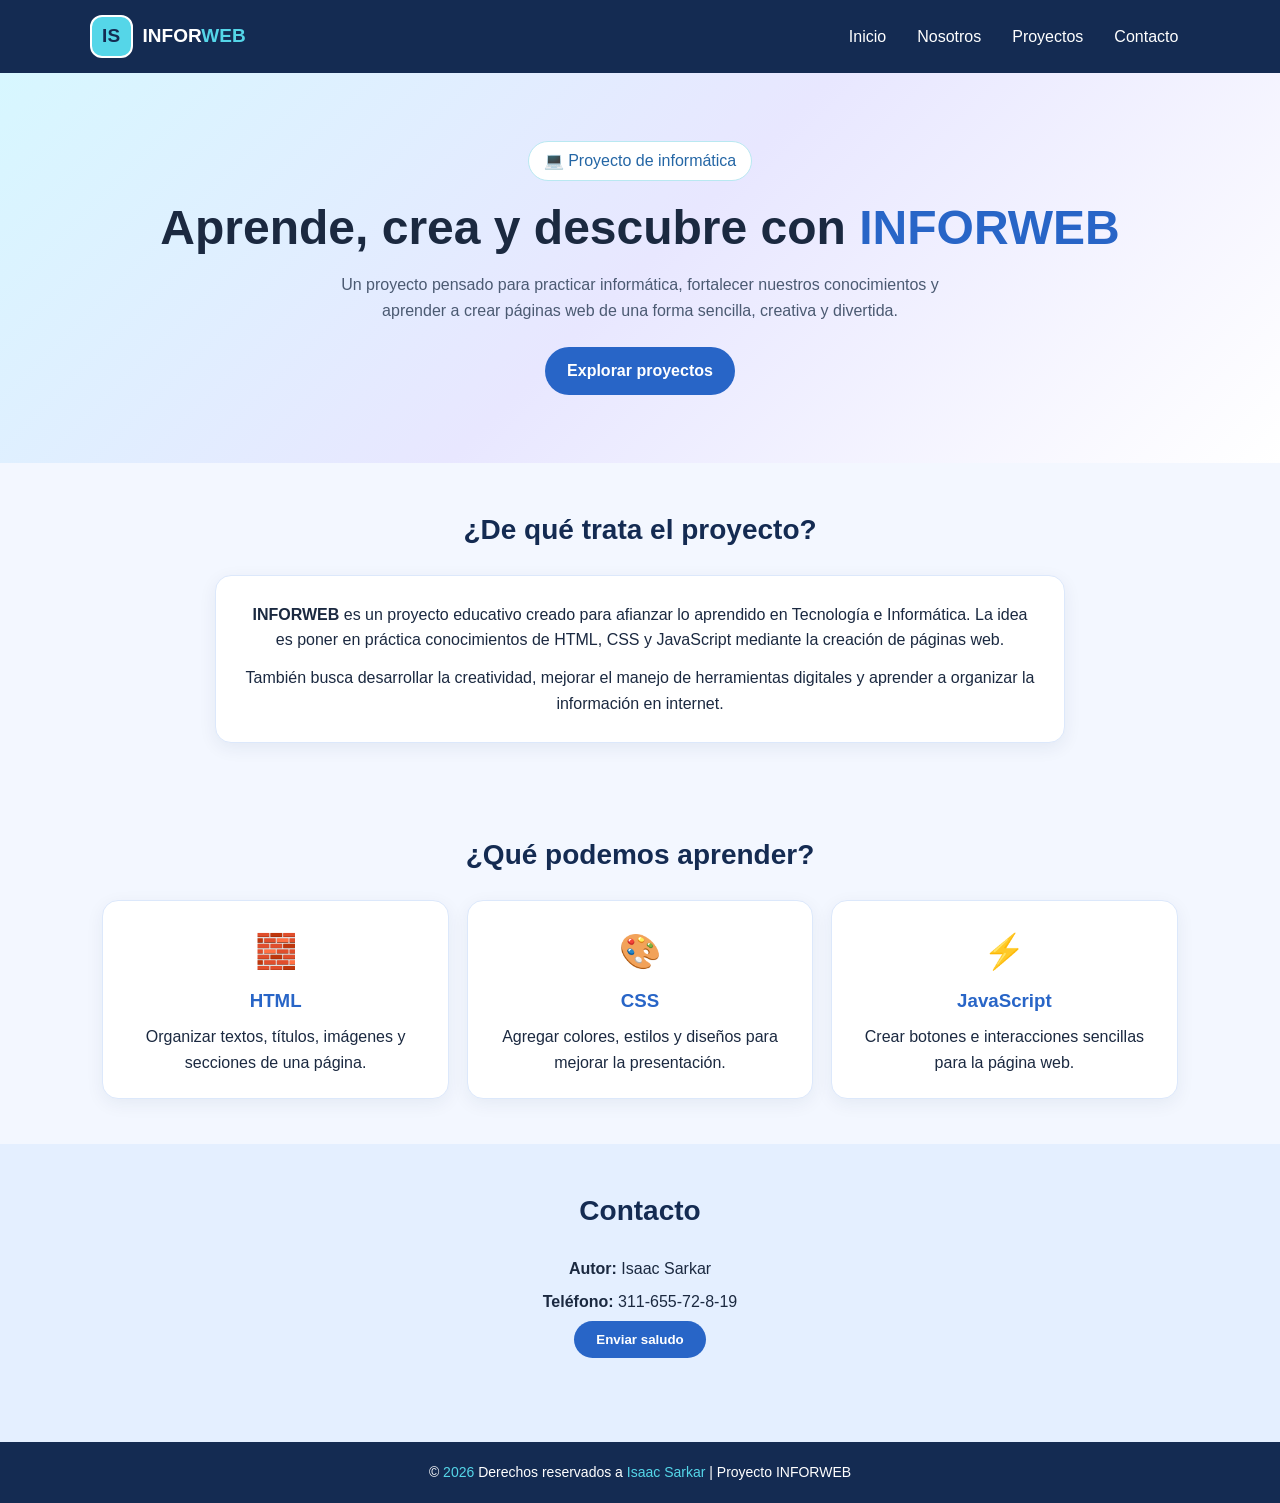
<file: index.html>
<!DOCTYPE html>
<html lang="es">
<head>
<meta charset="UTF-8">
<meta name="viewport" content="width=device-width, initial-scale=1.0">
<title>INFORWEB | Isaac Sarkar</title>

<style>
* {
    margin: 0;
    padding: 0;
    box-sizing: border-box;
}

html {
    scroll-behavior: smooth;
}

body {
    font-family: Arial, sans-serif;
    background: #f3f7ff;
    color: #1b2940;
    line-height: 1.6;
}

header {
    background: #142b52;
    color: white;
    padding: 15px 7%;
    display: flex;
    justify-content: space-between;
    align-items: center;
    flex-wrap: wrap;
    gap: 16px;
}

.logo {
    display: flex;
    align-items: center;
    gap: 10px;
    font-size: 19px;
    font-weight: bold;
}

.logo-icon {
    background: #55d6e8;
    color: #142b52;
    width: 43px;
    height: 43px;
    border-radius: 12px;
    display: flex;
    justify-content: center;
    align-items: center;
    border: 2px solid white;
}

.logo span {
    color: #55d6e8;
}

nav {
    display: flex;
    gap: 7px;
    flex-wrap: wrap;
}

nav a {
    color: white;
    text-decoration: none;
    padding: 8px 12px;
    border-radius: 18px;
    transition: 0.25s;
}

nav a:hover {
    background: #55d6e8;
    color: #142b52;
}

.hero {
    min-height: 390px;
    padding: 65px 8%;
    text-align: center;
    display: flex;
    flex-direction: column;
    align-items: center;
    justify-content: center;
    background: linear-gradient(135deg, #d7f7ff, #e8e7ff, white);
}

.etiqueta {
    background: white;
    color: #2466a5;
    border: 1px solid #b9e8f1;
    border-radius: 20px;
    padding: 6px 15px;
    margin-bottom: 18px;
}

.hero h1 {
    font-size: clamp(30px, 5vw, 48px);
    line-height: 1.2;
    margin-bottom: 16px;
}

.hero h1 span {
    color: #2865c7;
}

.hero p {
    max-width: 650px;
    color: #4b5a72;
    margin-bottom: 24px;
}

.boton {
    display: inline-block;
    background: #2865c7;
    color: white;
    text-decoration: none;
    border: none;
    border-radius: 24px;
    padding: 11px 22px;
    cursor: pointer;
    font-weight: bold;
    transition: 0.25s;
}

.boton:hover {
    background: #17458f;
    transform: translateY(-3px);
}

section {
    padding: 45px 8%;
    scroll-margin-top: 20px;
}

.titulo-seccion {
    text-align: center;
    color: #142b52;
    font-size: 28px;
    margin-bottom: 22px;
}

.descripcion {
    max-width: 850px;
    margin: auto;
    background: white;
    padding: 26px;
    text-align: center;
    border-radius: 16px;
    border: 1px solid #dce8fb;
    box-shadow: 0 5px 18px #142b5212;
}

.descripcion p + p {
    margin-top: 12px;
}

.tarjetas {
    display: grid;
    grid-template-columns: repeat(auto-fit, minmax(190px, 1fr));
    gap: 18px;
}

.tarjeta {
    background: white;
    padding: 23px;
    text-align: center;
    border-radius: 16px;
    border: 1px solid #dce8fb;
    box-shadow: 0 5px 18px #142b5210;
    transition: 0.25s;
}

.tarjeta:hover {
    transform: translateY(-5px);
    box-shadow: 0 9px 22px #2865c72b;
}

.icono {
    font-size: 34px;
    margin-bottom: 8px;
}

.tarjeta h3 {
    color: #2865c7;
    margin-bottom: 8px;
}

#contacto {
    background: #e4efff;
    text-align: center;
}

#contacto p {
    margin: 7px 0;
}

#mensaje {
    min-height: 25px;
    margin-top: 10px;
    color: #17458f;
    font-weight: bold;
}

footer {
    background: #142b52;
    color: white;
    text-align: center;
    padding: 19px 8%;
    font-size: 14px;
}

footer span {
    color: #55d6e8;
}

@media (max-width: 650px) {
    header {
        justify-content: center;
        text-align: center;
    }

    nav {
        justify-content: center;
    }

    .hero {
        padding: 50px 6%;
    }

    section {
        padding: 35px 6%;
    }
}
</style>
</head>

<body>

<header>
    <div class="logo">
        <div class="logo-icon">IS</div>
        <div>INFOR<span>WEB</span></div>
    </div>

    <nav>
        <a href="#inicio">Inicio</a>
        <a href="#nosotros">Nosotros</a>
        <a href="#proyectos">Proyectos</a>
        <a href="#contacto">Contacto</a>
    </nav>
</header>

<main>

    <section class="hero" id="inicio">
        <div class="etiqueta">💻 Proyecto de informática</div>

        <h1>Aprende, crea y descubre con <span>INFORWEB</span></h1>

        <p>
            Un proyecto pensado para practicar informática,
            fortalecer nuestros conocimientos y aprender a crear
            páginas web de una forma sencilla, creativa y divertida.
        </p>

        <a class="boton" href="#proyectos">Explorar proyectos</a>
    </section>

    <section id="nosotros">
        <h2 class="titulo-seccion">¿De qué trata el proyecto?</h2>

        <div class="descripcion">
            <p>
                <strong>INFORWEB</strong> es un proyecto educativo creado
                para afianzar lo aprendido en Tecnología e Informática.
                La idea es poner en práctica conocimientos de HTML,
                CSS y JavaScript mediante la creación de páginas web.
            </p>

            <p>
                También busca desarrollar la creatividad, mejorar el
                manejo de herramientas digitales y aprender a organizar
                la información en internet.
            </p>
        </div>
    </section>

    <section id="proyectos">
        <h2 class="titulo-seccion">¿Qué podemos aprender?</h2>

        <div class="tarjetas">

            <article class="tarjeta">
                <div class="icono">🧱</div>
                <h3>HTML</h3>
                <p>
                    Organizar textos, títulos, imágenes y secciones
                    de una página.
                </p>
            </article>

            <article class="tarjeta">
                <div class="icono">🎨</div>
                <h3>CSS</h3>
                <p>
                    Agregar colores, estilos y diseños para mejorar
                    la presentación.
                </p>
            </article>

            <article class="tarjeta">
                <div class="icono">⚡</div>
                <h3>JavaScript</h3>
                <p>
                    Crear botones e interacciones sencillas
                    para la página web.
                </p>
            </article>

        </div>
    </section>

    <section id="contacto">
        <h2 class="titulo-seccion">Contacto</h2>

        <p><strong>Autor:</strong> Isaac Sarkar</p>
        <p><strong>Teléfono:</strong> 311-655-72-8-19</p>

        <button class="boton" id="botonSaludo">
            Enviar saludo
        </button>

        <p id="mensaje"></p>
    </section>

</main>

<footer>
    <p>
        © <span id="anio"></span>
        Derechos reservados a <span>Isaac Sarkar</span>
        | Proyecto INFORWEB
    </p>
</footer>

<script>
document.getElementById("anio").textContent =
    new Date().getFullYear();

document.getElementById("botonSaludo").addEventListener("click", function() {
    document.getElementById("mensaje").textContent =
        "¡Gracias por visitar INFORWEB! Sigue aprendiendo. 😊";
});
</script>

</body>
</html>
</file>
